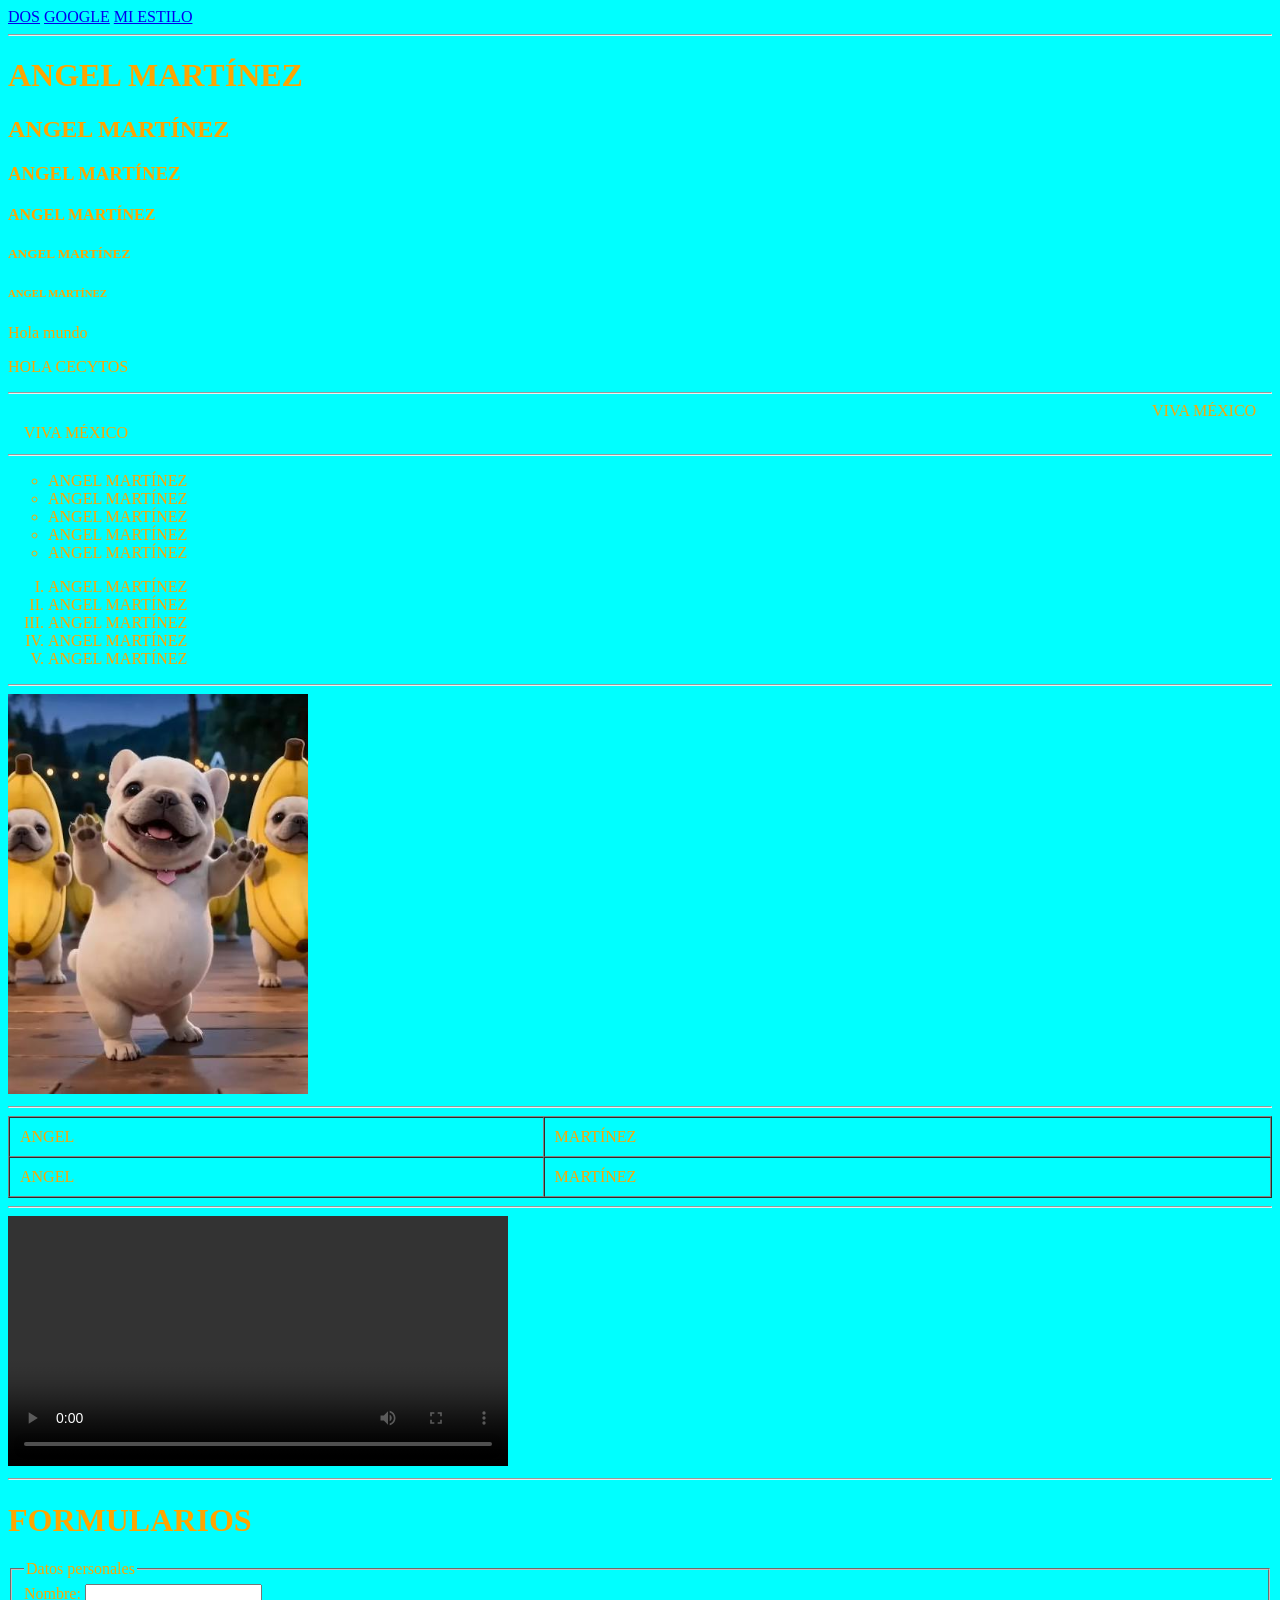
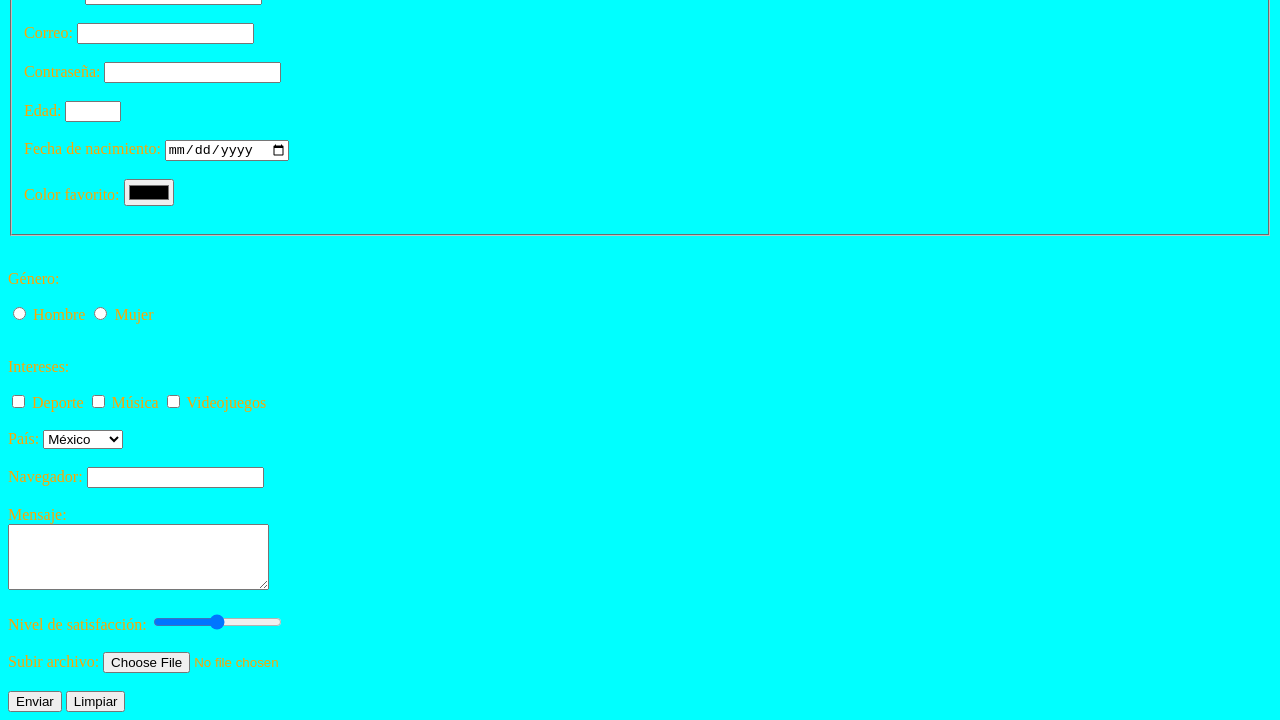
<file: 01/index.html>
<!DOCTYPE html>
<html lang="es">

<head>
    <meta charset="UTF-8">
    <meta name="viewport" content="width=device-width, initial-scale=1.0">
    <title>INTRO A HTML</title>
</head>

<body bgcolor="cyan" text="orange">

    <!-- ENLACES -->
    <a href="dos.html">DOS</a>
    <a href="https://www.google.com" target="_blank">GOOGLE</a>
    <a href="miestilo.html">MI ESTILO</a>

    <hr>

    <!-- TÍTULOS -->
    <h1>ANGEL MARTÍNEZ</h1>
    <h2>ANGEL MARTÍNEZ</h2>
    <h3>ANGEL MARTÍNEZ</h3>
    <h4>ANGEL MARTÍNEZ</h4>
    <h5>ANGEL MARTÍNEZ</h5>
    <h6>ANGEL MARTÍNEZ</h6>

    <!-- TEXTO -->
    <p>Hola mundo</p>
    <p>HOLA CECYTOS</p>

    <hr>

    <!-- MARQUEE -->
    <marquee direction="left">VIVA MÉXICO</marquee>
    <marquee direction="right">VIVA MÉXICO</marquee>

    <hr>

    <!-- LISTA DESORDENADA -->
    <ul type="circle">
        <li>ANGEL MARTÍNEZ</li>
        <li>ANGEL MARTÍNEZ</li>
        <li>ANGEL MARTÍNEZ</li>
        <li>ANGEL MARTÍNEZ</li>
        <li>ANGEL MARTÍNEZ</li>
    </ul>

    <!-- LISTA ORDENADA -->
    <ol type="I">
        <li>ANGEL MARTÍNEZ</li>
        <li>ANGEL MARTÍNEZ</li>
        <li>ANGEL MARTÍNEZ</li>
        <li>ANGEL MARTÍNEZ</li>
        <li>ANGEL MARTÍNEZ</li>
    </ol>

    <hr>

    <!-- IMAGEN -->
    <img src="img/pible.jpg" alt="Pible" width="300">

    <hr>

    <!-- TABLA -->
    <table border="1" width="100%" cellspacing="0" cellpadding="10">

        <tr>
            <td>ANGEL</td>
            <td>MARTÍNEZ</td>
        </tr>

        <tr>
            <td>ANGEL</td>
            <td>MARTÍNEZ</td>
        </tr>

    </table>

    <hr>

    <!-- VIDEO -->
    <video width="500" controls>

    <source src="img/videopible.mp4" type="video/mp4">

    Tu navegador no soporta videos.

</video>

    <hr>

    <!-- FORMULARIO -->
    <h1>FORMULARIOS</h1>

    <form action="procesar.php" method="POST">

        <fieldset>

            <legend>Datos personales</legend>

            <!-- NOMBRE -->
            <label for="nombre">Nombre:</label>
            <input type="text" id="nombre" name="nombre" required>
            <br><br>

            <!-- CORREO -->
            <label for="correo">Correo:</label>
            <input type="email" id="correo" name="correo">
            <br><br>

            <!-- PASSWORD -->
            <label for="pass">Contraseña:</label>
            <input type="password" id="pass" name="pass">
            <br><br>

            <!-- EDAD -->
            <label for="edad">Edad:</label>
            <input type="number" id="edad" name="edad" min="1" max="100">
            <br><br>

            <!-- FECHA -->
            <label for="fecha">Fecha de nacimiento:</label>
            <input type="date" id="fecha" name="fecha">
            <br><br>

            <!-- COLOR -->
            <label for="color">Color favorito:</label>
            <input type="color" id="color" name="color">
            <br><br>

        </fieldset>

        <br>

        <!-- RADIO -->
        <p>Género:</p>

        <input type="radio" name="genero" value="hombre"> Hombre
        <input type="radio" name="genero" value="mujer"> Mujer

        <br><br>

        <!-- CHECKBOX -->
        <p>Intereses:</p>

        <input type="checkbox" name="intereses" value="deporte"> Deporte
        <input type="checkbox" name="intereses" value="musica"> Música
        <input type="checkbox" name="intereses" value="videojuegos"> Videojuegos

        <br><br>

        <!-- SELECT -->
        <label for="pais">País:</label>

        <select id="pais" name="pais">

            <option value="mx">México</option>
            <option value="es">España</option>
            <option value="ar">Argentina</option>

        </select>

        <br><br>

        <!-- DATALIST -->
        <label for="navegador">Navegador:</label>

        <input list="navegadores" id="navegador" name="navegador">

        <datalist id="navegadores">

            <option value="Chrome">
            <option value="Firefox">
            <option value="Edge">

        </datalist>

        <br><br>

        <!-- TEXTAREA -->
        <label for="mensaje">Mensaje:</label>

        <br>

        <textarea id="mensaje" name="mensaje" rows="4" cols="30"></textarea>

        <br><br>

        <!-- RANGE -->
        <label for="nivel">Nivel de satisfacción:</label>

        <input type="range" id="nivel" name="nivel" min="0" max="10">

        <br><br>

        <!-- FILE -->
        <label for="archivo">Subir archivo:</label>

        <input type="file" id="archivo" name="archivo">

        <br><br>

        <!-- BOTONES -->
        <button type="submit">Enviar</button>
        <button type="reset">Limpiar</button>

    </form>

</body>

</html>
</file>
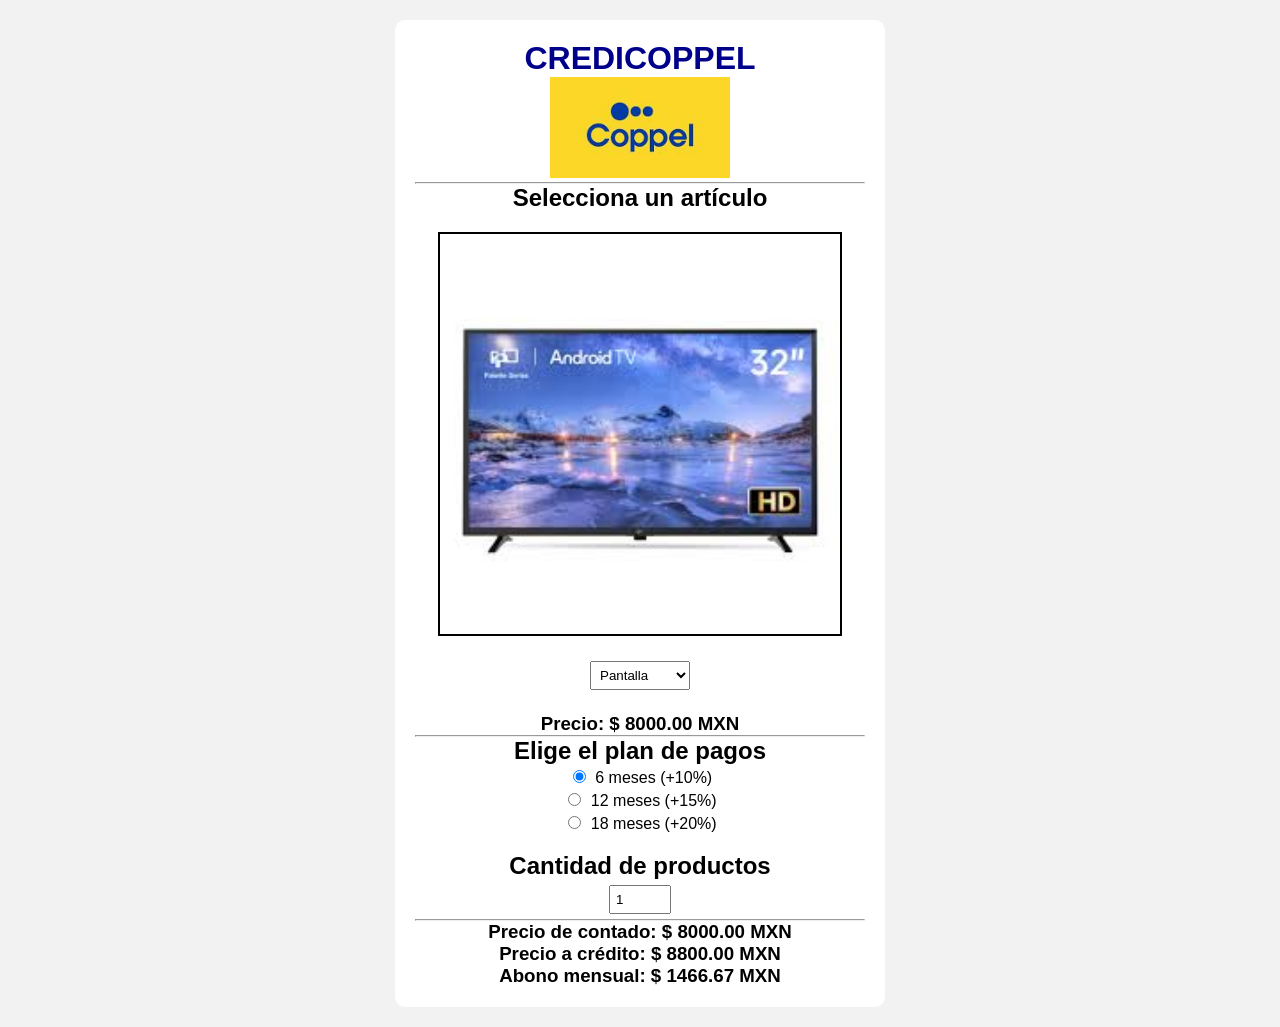
<file: 02-coopel/index.html>
<!DOCTYPE html>
<html lang="es">
<head>
    <meta charset="UTF-8">
    <meta name="viewport" content="width=device-width, initial-scale=1.0">
    <title>CREDICOPPEL</title>

    <link rel="stylesheet" href="estilos.css"/>

    <style>
        body{
            font-family: Arial, Helvetica, sans-serif;
            background-color: #f2f2f2;
            text-align: center;
            margin: 20px;
        }

        h1{
            color: darkblue;
        }

        .contenedor{
            background: white;
            width: 450px;
            margin: auto;
            padding: 20px;
            border-radius: 10px;
        }

        select, input{
            padding: 5px;
            margin: 5px;
        }

        #img img{
            border-radius: 10px;
        }
    </style>
</head>

<body onload="calcular()">

    <div class="contenedor">

        <h1>CREDICOPPEL</h1>

        <img src="img/logo.png" width="180">

        <hr>

        <h2>Selecciona un artículo</h2>

        <div id="img"></div>

        <select id="producto" onchange="calcular()">
            <option value="tv">Pantalla</option>
            <option value="comedor">Comedor</option>
            <option value="lavadora">Lavadora</option>
            <option value="moto">Motocicleta</option>
            <option value="sala">Sala</option>
        </select>

        <br><br>

        <div id="precio">Costo del producto: $0.00 MXN</div>

        <hr>

        <h2>Elige el plan de pagos</h2>

        <input type="radio" name="plazo" id="uno" onchange="calcular()" checked>
        6 meses (+10%) <br>

        <input type="radio" name="plazo" id="dos" onchange="calcular()">
        12 meses (+15%) <br>

        <input type="radio" name="plazo" id="tres" onchange="calcular()">
        18 meses (+20%) <br><br>

        <h2>Cantidad de productos</h2>

        <input
            type="number"
            id="cantidad"
            value="1"
            min="1"
            max="999"
            onchange="calcular()"
        >

        <hr>

        <div id="contado">Pago al contado: $0.00 MXN</div>
        <div id="credito">Total financiado: $0.00 MXN</div>
        <div id="abono">Pago mensual: $0.00 MXN</div>

    </div>

    <script src="app.js"></script>

</body>
</html>
</file>
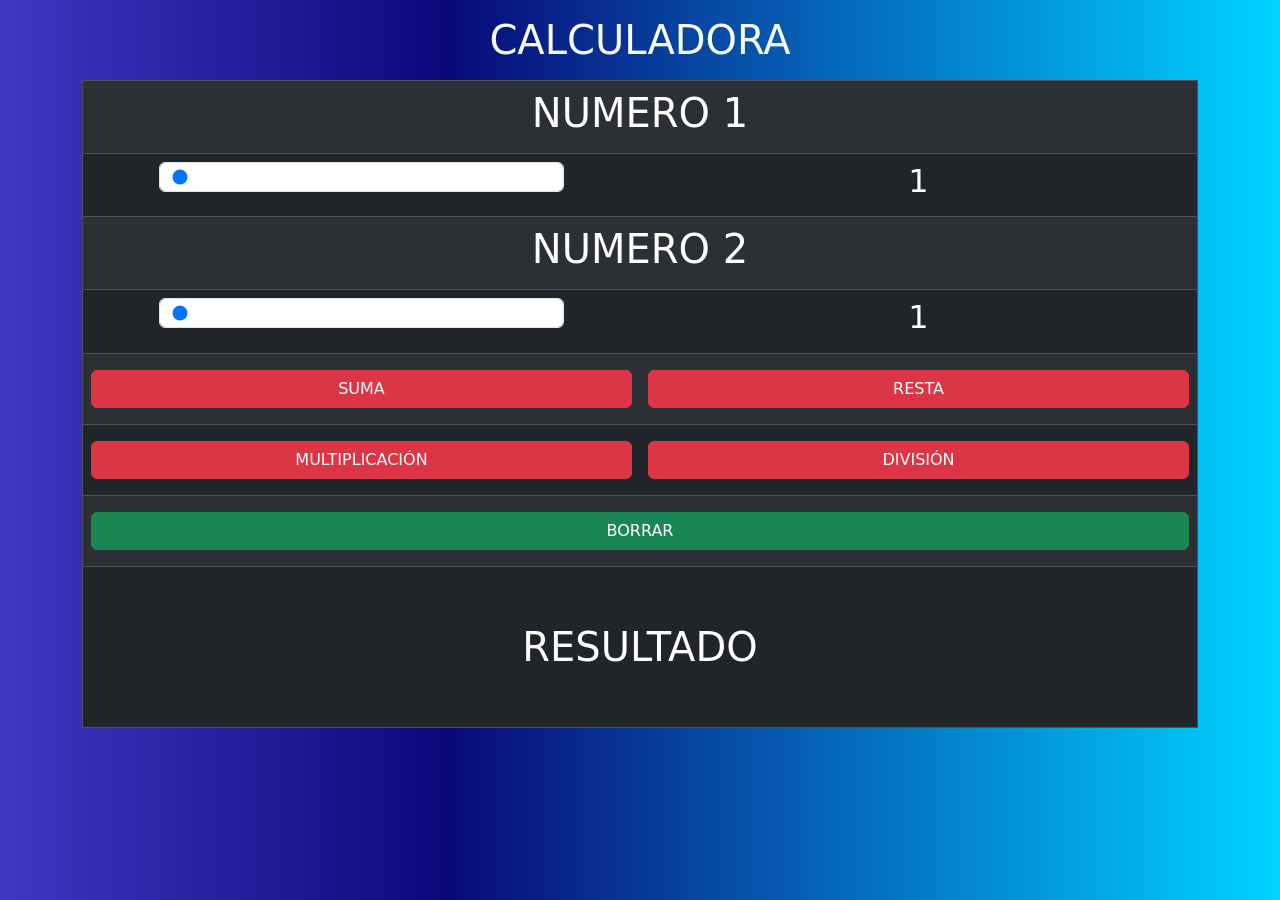
<file: 02/index.html>
<!DOCTYPE html>
<html lang="es">
<head>
    <meta charset="UTF-8">
    <meta name="viewport" content="width=device-width, initial-scale=1.0">
    <title>Document</title>
    <link href="https://cdn.jsdelivr.net/npm/bootstrap@5.3.8/dist/css/bootstrap.min.css
" rel="stylesheet">
<link rel="stylesheet" href="style.css">
</head>
<body class="fondo">
    <div class="container">
        <h1 class="text-center text-light my-3">CALCULADORA</h1>
        <table border width="1" class="table table-dark table-striped text-center">
            <tr>
                <td colspan="2" class="text-center"><h1>NUMERO 1</h1></td>
            </tr>
            <tr>
                <td class="w-50"><input type="range" class="form-control w-75 m-auto" id="num1" min="1" max="100" value="1"></td>
                <td><h2 id="vnum1" class="text-center">1</h2></td>
            </tr>
            <tr>
                <td colspan="2" class="text-center"><h1>NUMERO 2</h1></td>
            </tr>
            <tr>
                <td class="w-50"><input type="range" class="form-control w-75 m-auto" id="num2" min="1" max="100" value="1"></td>
                <td><h2 id="vnum2" class="text-center">1</h2></td>
            </tr>
            <tr>
                <td class="py-3">
                    <button class="btn btn-danger w-100" onclick="suma()">SUMA</button>
                </td>
                <td class="py-3">
                    <button class="btn btn-danger w-100" onclick="resta()">RESTA</button>
                </td>
            </tr>
            <tr>
                <td class="py-3">
                    <button class="btn btn-danger w-100" onclick="multiplicacion()">MULTIPLICACIÓN</button>
                </td>
                <td class="py-3">
                    <button class="btn btn-danger w-100" onclick="division()">DIVISIÓN</button>
                </td>
            </tr>
            <tr>
                <td colspan="2" class="py-3">
                    <button class="btn btn-success w-100" onclick="borrar()">BORRAR</button>
                </td>
            </tr>
            <tr>
                <td colspan="2" class="text-center"><h1 class="my-5" id="res">RESULTADO</h1></td>
            </tr>
        </table>
    </div>
    
    <script src="
https://cdn.jsdelivr.net/npm/bootstrap@5.3.8/dist/js/bootstrap.min.js
"></script>
<script src="app.js"></script>
</body>
</html>
</file>
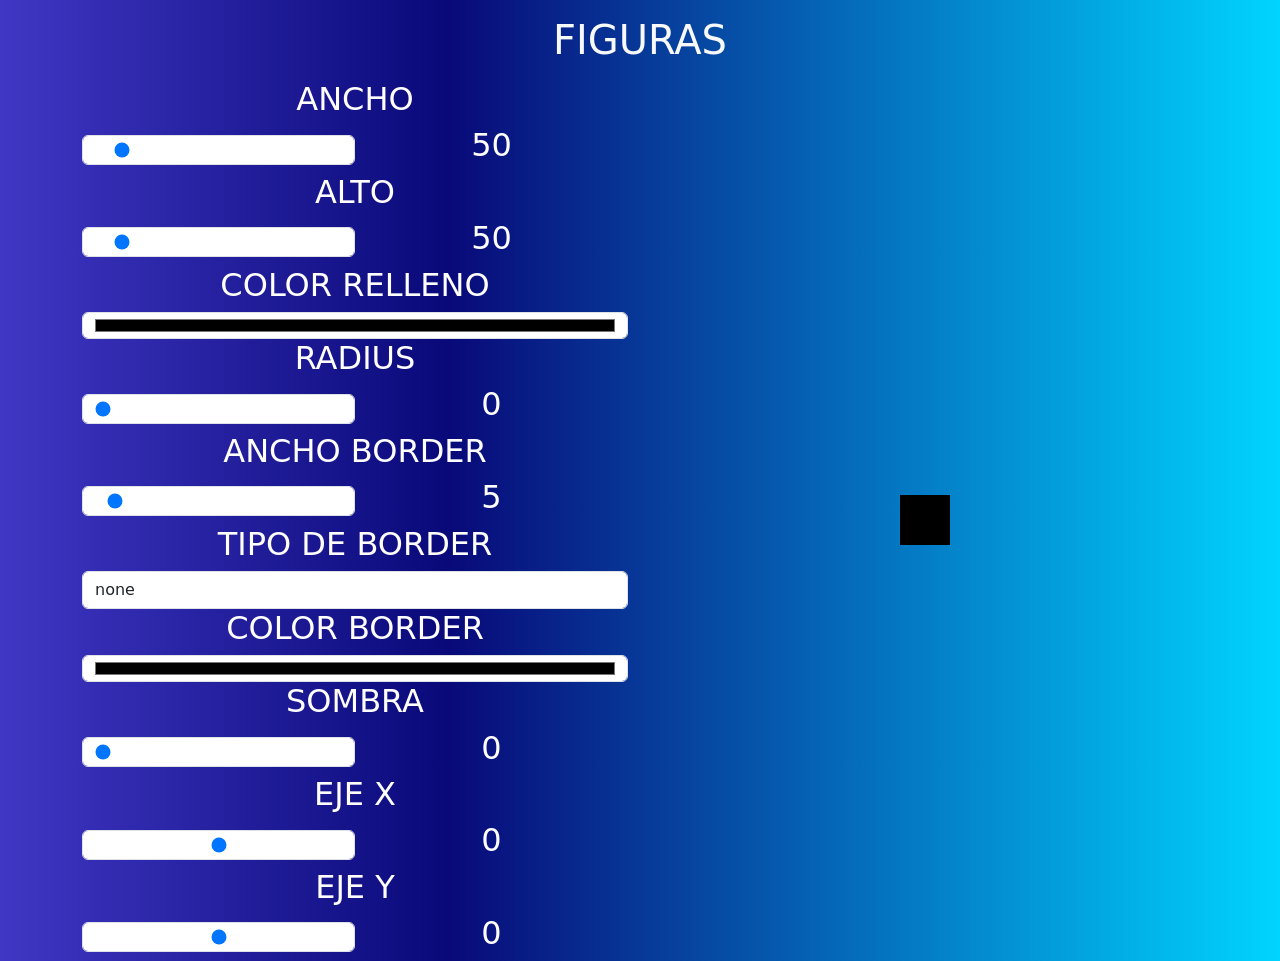
<file: 03/index.html>
<!DOCTYPE html>
<html lang="es">
<head>
    <meta charset="UTF-8">
    <meta name="viewport" content="width=device-width, initial-scale=1.0">
    <title>EJERCICIO 3</title>

    <link href="https://cdn.jsdelivr.net/npm/bootstrap@5.3.8/dist/css/bootstrap.min.css" rel="stylesheet">

    <link rel="stylesheet" href="style.css">
</head>

<body class="fondo">

    <div class="container">

        <h1 class="text-center text-light my-3">FIGURAS</h1>

        <div class="row">

            <div class="col">

                <table class="w-100">

                    <!-- ANCHO -->
                    <tr>
                        <td colspan="2" class="text-center">
                            <h2>ANCHO</h2>
                        </td>
                    </tr>

                    <tr>
                        <td class="w-50">
                            <input type="range" class="form-control" id="ancho" min="10" max="500" value="50">
                        </td>

                        <td class="w-50 text-center">
                            <h2 id="vancho">50</h2>
                        </td>
                    </tr>

                    <!-- ALTO -->
                    <tr>
                        <td colspan="2" class="text-center">
                            <h2>ALTO</h2>
                        </td>
                    </tr>

                    <tr>
                        <td class="w-50">
                            <input type="range" class="form-control" id="alto" min="10" max="500" value="50">
                        </td>

                        <td class="w-50 text-center">
                            <h2 id="valto">50</h2>
                        </td>
                    </tr>

                    <!-- COLOR -->
                    <tr>
                        <td colspan="2" class="text-center">
                            <h2>COLOR RELLENO</h2>
                        </td>
                    </tr>

                    <tr>
                        <td colspan="2">
                            <input type="color" class="form-control" id="color">
                        </td>
                    </tr>

                    <!-- RADIUS -->
                    <tr>
                        <td colspan="2" class="text-center">
                            <h2>RADIUS</h2>
                        </td>
                    </tr>

                    <tr>
                        <td class="w-50">
                            <input type="range" class="form-control" id="radius" min="0" max="100" value="0">
                        </td>

                        <td class="w-50 text-center">
                            <h2 id="vradio">0</h2>
                        </td>
                    </tr>

                    <!-- ANCHO BORDE -->
                    <tr>
                        <td colspan="2" class="text-center">
                            <h2>ANCHO BORDER</h2>
                        </td>
                    </tr>

                    <tr>
                        <td class="w-50">
                            <input type="range" class="form-control" id="anchoborde" min="0" max="100" value="5">
                        </td>

                        <td class="w-50 text-center">
                            <h2 id="vanchoborde">5</h2>
                        </td>
                    </tr>

                    <!-- TIPO BORDER -->
                    <tr>
                        <td colspan="2" class="text-center">
                            <h2>TIPO DE BORDER</h2>
                        </td>
                    </tr>

                    <tr>
                        <td colspan="2" class="w-50">

                            <select id="tipoborde" class="form-control">

                                <option value="none">none</option>
                                <option value="solid">solid</option>
                                <option value="dashed">dashed</option>
                                <option value="dotted">dotted</option>
                                <option value="double">double</option>

                            </select>

                        </td>
                    </tr>

                    <!-- COLOR BORDER -->
                    <tr>
                        <td colspan="2" class="text-center">
                            <h2>COLOR BORDER</h2>
                        </td>
                    </tr>

                    <tr>
                        <td colspan="2">
                            <input type="color" class="form-control" id="colorborde">
                        </td>
                    </tr>

                    <!-- SOMBRA -->
                    <tr>
                        <td colspan="2" class="text-center">
                            <h2>SOMBRA</h2>
                        </td>
                    </tr>

                    <tr>
                        <td class="w-50">
                            <input type="range" class="form-control" id="sombra" min="0" max="100" value="0">
                        </td>

                        <td class="w-50 text-center">
                            <h2 id="vsombra">0</h2>
                        </td>
                    </tr>

                    <!-- EJE X -->
                    <tr>
                        <td colspan="2" class="text-center">
                            <h2>EJE X</h2>
                        </td>
                    </tr>

                    <tr>
                        <td class="w-50">
                            <input type="range" class="form-control" id="ejex" min="-100" max="100" value="0">
                        </td>

                        <td class="w-50 text-center">
                            <h2 id="vejex">0</h2>
                        </td>
                    </tr>

                    <!-- EJE Y -->
                    <tr>
                        <td colspan="2" class="text-center">
                            <h2>EJE Y</h2>
                        </td>
                    </tr>

                    <tr>
                        <td class="w-50">
                            <input type="range" class="form-control" id="ejey" min="-100" max="100" value="0">
                        </td>

                        <td class="w-50 text-center">
                            <h2 id="vejey">0</h2>
                        </td>
                    </tr>

                </table>

            </div>

            <div class="col centrar">

                <div id="figura"></div>

            </div>

        </div>

    </div>

    <script src="https://cdn.jsdelivr.net/npm/bootstrap@5.3.8/dist/js/bootstrap.min.js"></script>

    <script src="main.js"></script>

</body>
</html>
</file>
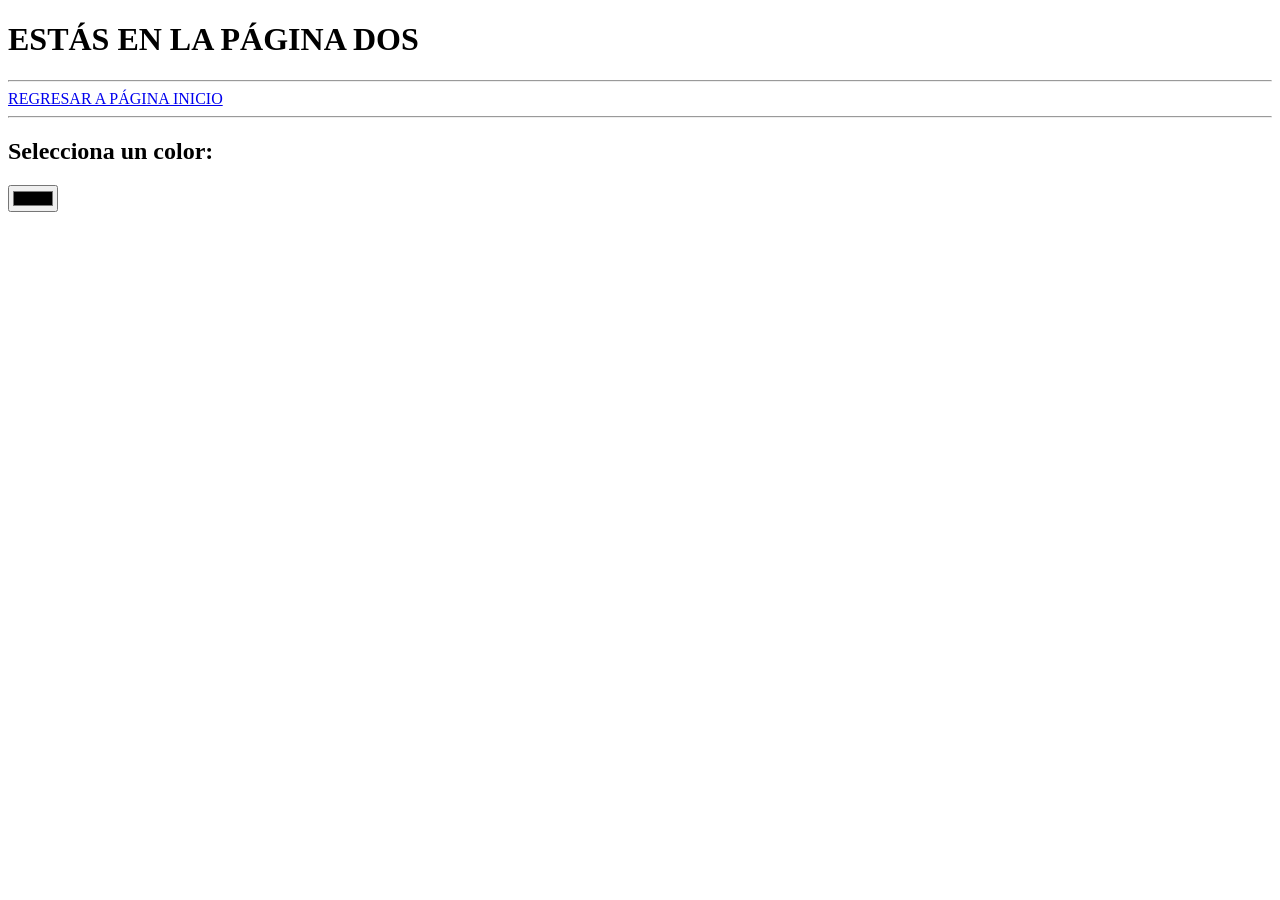
<file: dos.html>
<!DOCTYPE html>
<html lang="es">

<head>

    <meta charset="UTF-8">
    <meta name="viewport" content="width=device-width, initial-scale=1.0">

    <title>DOS</title>

</head>

<body>

    <!-- TÍTULO -->
    <h1>ESTÁS EN LA PÁGINA DOS</h1>

    <hr>

    <!-- ENLACE -->
    <a href="index.html">REGRESAR A PÁGINA INICIO</a>

    <hr>

    <!-- INPUT COLOR -->
    <h2>Selecciona un color:</h2>

    <input type="color" name="Angel" id="Angel">

</body>

</html>
</file>
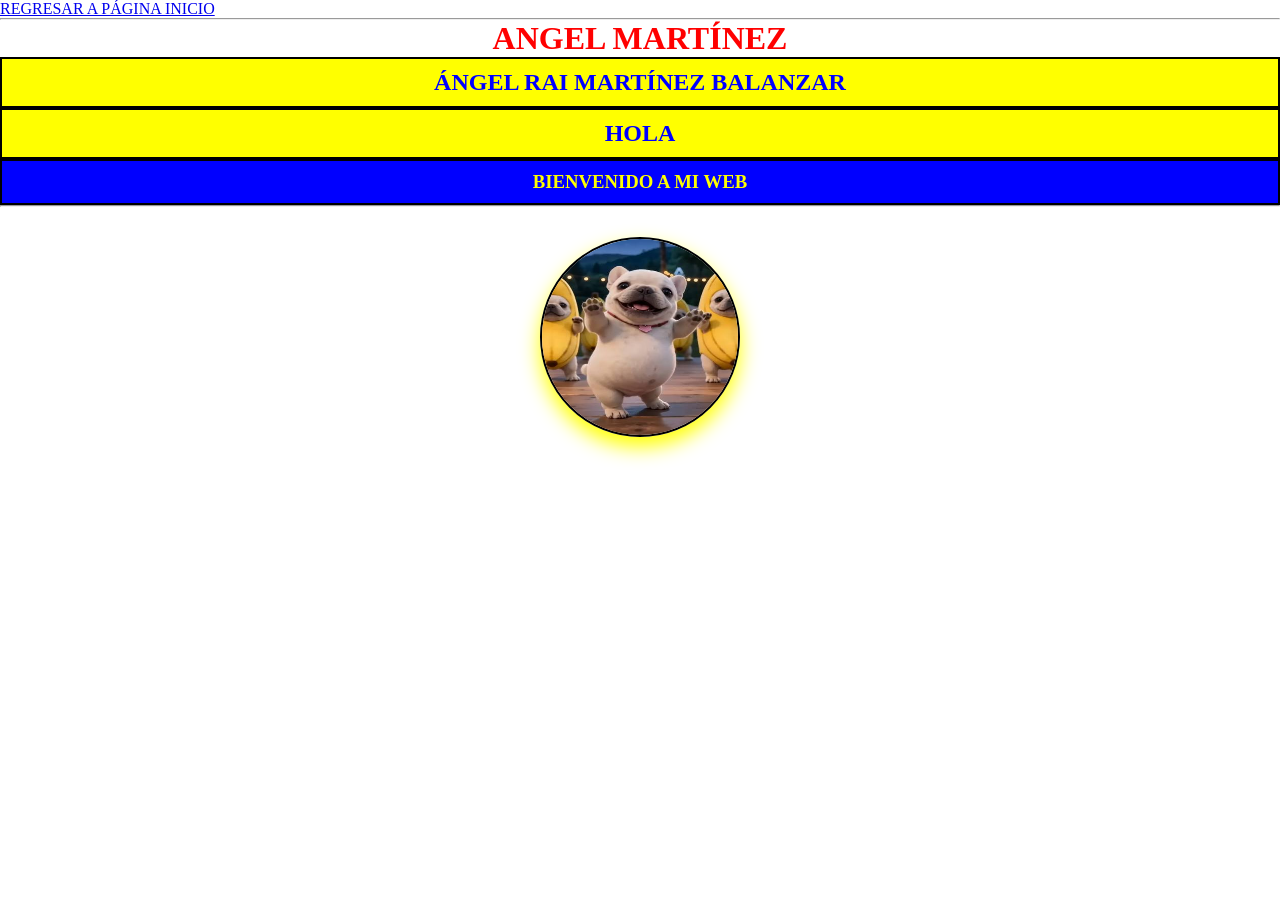
<file: miestilo.html>
<!DOCTYPE html>
<html lang="es">

<head>

    <meta charset="UTF-8">
    <meta name="viewport" content="width=device-width, initial-scale=1.0">

    <title>WEB</title>

    <!-- CSS INTERNO -->
    <style>

        h2{
            color: blue;
            font-weight: bold;
            text-align: center;
            background-color: yellow;
            border: 2px double black;
            padding: 10px;
        }

        h3{
            color: yellow;
            font-weight: bold;
            text-align: center;
            background-color: blue;
            border: 2px double black;
            padding: 10px;
        }

    </style>

    <!-- CSS EXTERNO -->
    <link rel="stylesheet" href="estilos.css">

</head>

<body>

    <!-- ENLACE -->
    <a href="index.html">REGRESAR A PÁGINA INICIO</a>

    <hr>

    <!-- TÍTULOS -->
    <h1 style="color:red; font-weight:bold; text-align:center;">
        ANGEL MARTÍNEZ
    </h1>

    <h2>ÁNGEL RAI MARTÍNEZ BALANZAR</h2>

    <h2>HOLA</h2>

    <h3>BIENVENIDO A MI WEB</h3>

    <hr>

    <!-- IMAGEN -->
    <img src="img/pible.jpg" alt="Pible" width="300">

</body>

</html>
</file>
<file: 02-coopel/estilos.css>
*{
    margin: 0;
    padding: 0;
}

body{
    text-align: center;
}

div#img{
    width: 400px;
    height: 400px;
    border: 2px solid rgb(0, 0, 0);
    margin: 20px auto;
}
</file>
<file: 02/style.css>
.fondo{background: #4037c4;
background: linear-gradient(90deg,rgba(64, 55, 196, 1) 0%, rgba(9, 9, 121, 1) 35%, rgba(0, 212, 255, 1) 100%);}
</file>
<file: 03/style.css>
.fondo{
    background: #4037c4;
    background: linear-gradient(
    90deg,
    rgba(64, 55, 196, 1) 0%,
    rgba(9, 9, 121, 1) 35%,
    rgba(0, 212, 255, 1) 100%);
}

*{
    margin: 0;
    padding: 0;
    box-sizing: border-box;
    color: white;
    transition: all 2s;
}

#figura{
    display: block;
    background: black;
    width: 50px;
    height: 50px;
    border: 5px solid black;

    /* NUEVO */
    box-shadow: 0px 0px 0px rgba(0,0,0,0.6);
}

.centrar{
    display: flex;
    justify-content: center;
    align-items: center;
}
</file>
<file: estilos.css>
*{
    margin: 0;
    padding: 0;
    box-sizing: border-box;
}

/* ESTILO DE LA IMAGEN */
img{
    width: 200px;
    height: 200px;

    display: block;
    margin: 30px auto;

    border: 2px solid black;
    border-radius: 100%;

    box-shadow: 0px 10px 20px yellow;

    transition: all 1s ease;
}

/* EFECTO HOVER */
img:hover{

    border-radius: 30%;

    box-shadow: 0px 10px 20px red;

    transform: scale(1.2) rotate(360deg);

    transition: all 1s ease;
}
</file>
